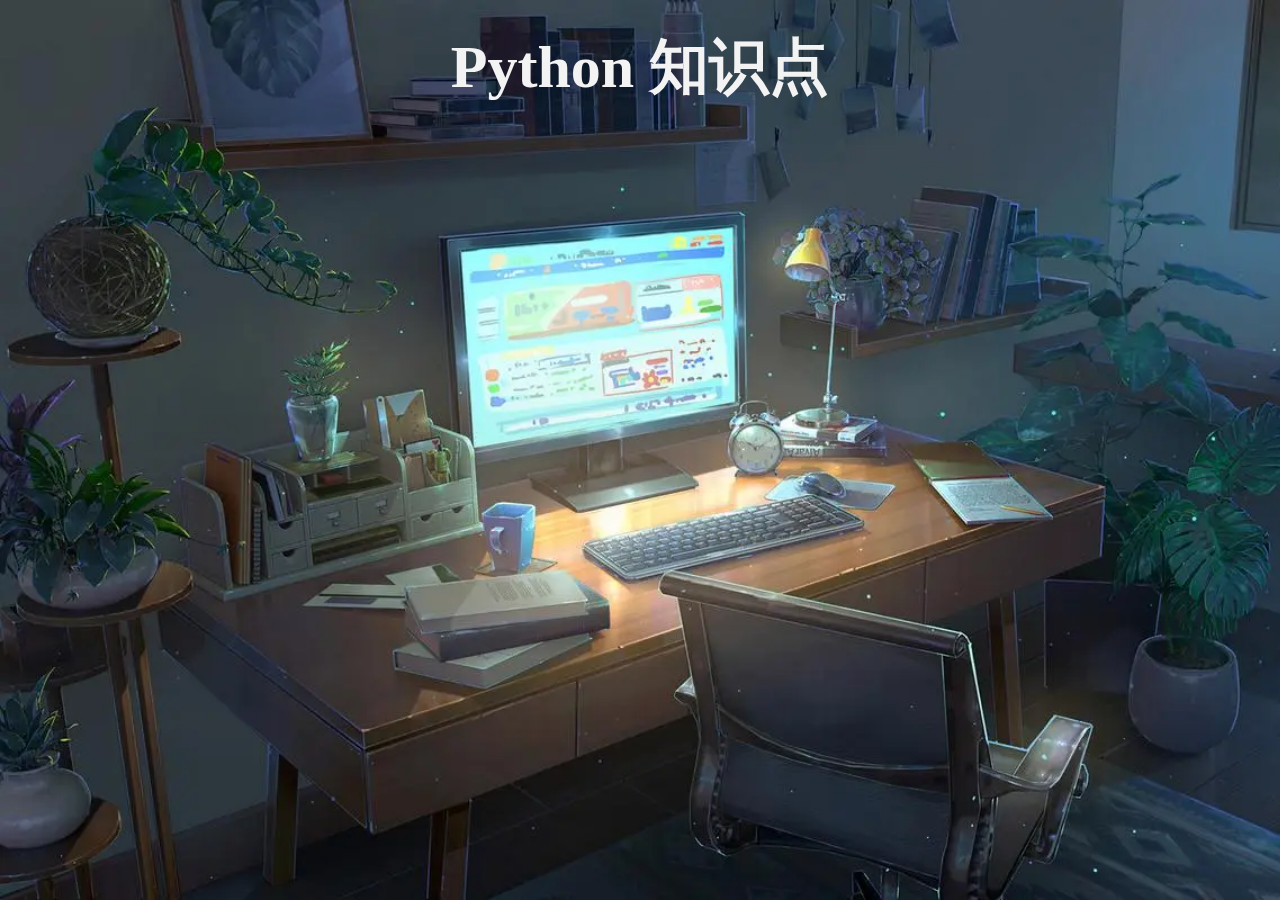
<file: index.html>
<!DOCTYPE html>
<html lang="zh">
  <head>
    <meta charset="utf-8">
    <meta name="viewport" content="width=device-width, initial-scale=1.0">

    <title>jump page</title>
    <style>
          *{padding:0;margin:0;}
          html, body{ margin:0; padding:0; height: 100%;} 
          li{ list-style: none;}
          a { text-decoration: none; color: inherit;}

          @media screen and (max-width:767px){
            body{
              font-size: 28px;
            }
            #list ul{
              width: 100%;
              flex-direction: column;
              flex-wrap: nowrap;
            }
            #list ul li{
              width: 100%;
              display: flex;
              justify-content: center;
            }
            #list ul li a{
              width: 100%;
            }
          }
          @media screen and (min-width:768px) and (max-width:1023px) {
            body{
              font-size: 28px;
            }
            #list ul{
              flex-direction: row;
              flex-wrap: wrap;
            }
            #list ul li{
              box-sizing: border-box;
              width: 50%;
              margin-bottom: 15px;
            }
          }
          @media screen and (min-width:1024px){
            body{
              font-size: 30px;
            }

            #list ul{
              flex-wrap: wrap;
              justify-content: center;
            }
            #list ul li{
              margin-bottom: 20px;
            }
          }

          body{
            background-image: url(./img/bk1.png);
            background-size: cover;
          }

          #title{
            width: 100%;
            height: 15%;
            display: flex;
            justify-content: center;
            align-items: center;
          }
          #title span{
            font-size: 2em;
            font-weight: 700;
            color: #f3f3f3;
          }

          #list{
            width: 100%;
            display: flex;
            justify-content: center;
            padding-top: 10%;
            box-sizing: border-box;
          }
          #list ul{
            width: 50%;
            min-width: 400px;
            display: flex;
            align-items: center;
          }
          #list ul li{
            padding: 10px 15px;
            opacity: 0.8;
          }
          #list ul li a{
            display: inline-block;
            text-align: center;
            font-size: 1.2em;
            background-color: #e3e3e3;
            padding: 10px 15px;
            box-sizing: border-box;
            border-radius: 15px;

            }
          #list ul li a::before{
            content: '';
            display: inline-block;
            width: 1em;
            height: 1em;
            background-image: url(./img/icons/fly_icon_no.svg);
            background-size: contain;
          }

    </style>

  </head>
  <body>
    <div id="title">
      <span>Python 知识点</span>
    </div>
    <div id="info"></div>
    <div id="list"></div>
    <script>
      var addList = document.getElementById("list");
      var url_dic = {
        "Day1":"http://118.89.101.106/?p=109",
        "Day2":"http://118.89.101.106/?p=148",
        "Day3":"http://118.89.101.106/?p=158",
        "Day4":"http://118.89.101.106/?p=184",
        "Day5":"http://118.89.101.106/?p=161",
        "Day6":"http://118.89.101.106/?p=187",
        "Day7":"http://118.89.101.106/?p=189",
        "Day8":"http://118.89.101.106/?p=194",
        "Day9":"http://118.89.101.106/?p=205",
        "Day10":"http://118.89.101.106/?p=229"
        "OJ-test":"http://180.76.58.4/";
      };

      /*
      var add_string = "";
      add_string = add_string + "<ul>";
      */
      var create_ul = document.createElement("ul");

      console.log('测试点1');

      var flag = 1;

      for (var key in url_dic){
        var create_li = document.createElement("li");
        var create_a = document.createElement("a");
        create_a.href= url_dic[key];
        create_a.style.flex = 1;
        create_a.textContent = key;
        /*
        var create_span = document.createElement("span");
        create_span.style.flex = 2;
        */

        create_li.appendChild(create_a);
        /*
        create_li.appendChild(create_span);
        */

        create_ul.appendChild(create_li);
        

        /*
        add_string += '<li>';
        add_string += flag==1?'<a href="' + url_dic[key] + '" style="flex: ' + 1 + '">' + key + '</a>':'<span style="flex:' + 2 + '">' + '</span>';
        add_string += flag==2?'<a href="' + url_dic[key] + '" style="flex: ' + 1 + '">' + key + '</a>':'<span style="flex:' + 2 + '">' + '</span>';
        add_string += '</li>';
        */

        flag = flag==1?2:1;

      }

      addList.appendChild(create_ul);

      /*
      add_string = add_string + "</ul>";
      addList.innerHTML = add_string;

      create_div_Ninfo = document.createElement("div");
      create_div_Ninfo.style = "width: 100%;height: 20px;background:#eee";
      create_div_Ninfo.class = "info";
      create_div_Ninfo.innerHTML("new part");
      tag_div = document.getElementByTagName("body");
      tag_div.appendChild(create_div_Ninfo);
      */

    </script>
  </body>
</html>
</file>
